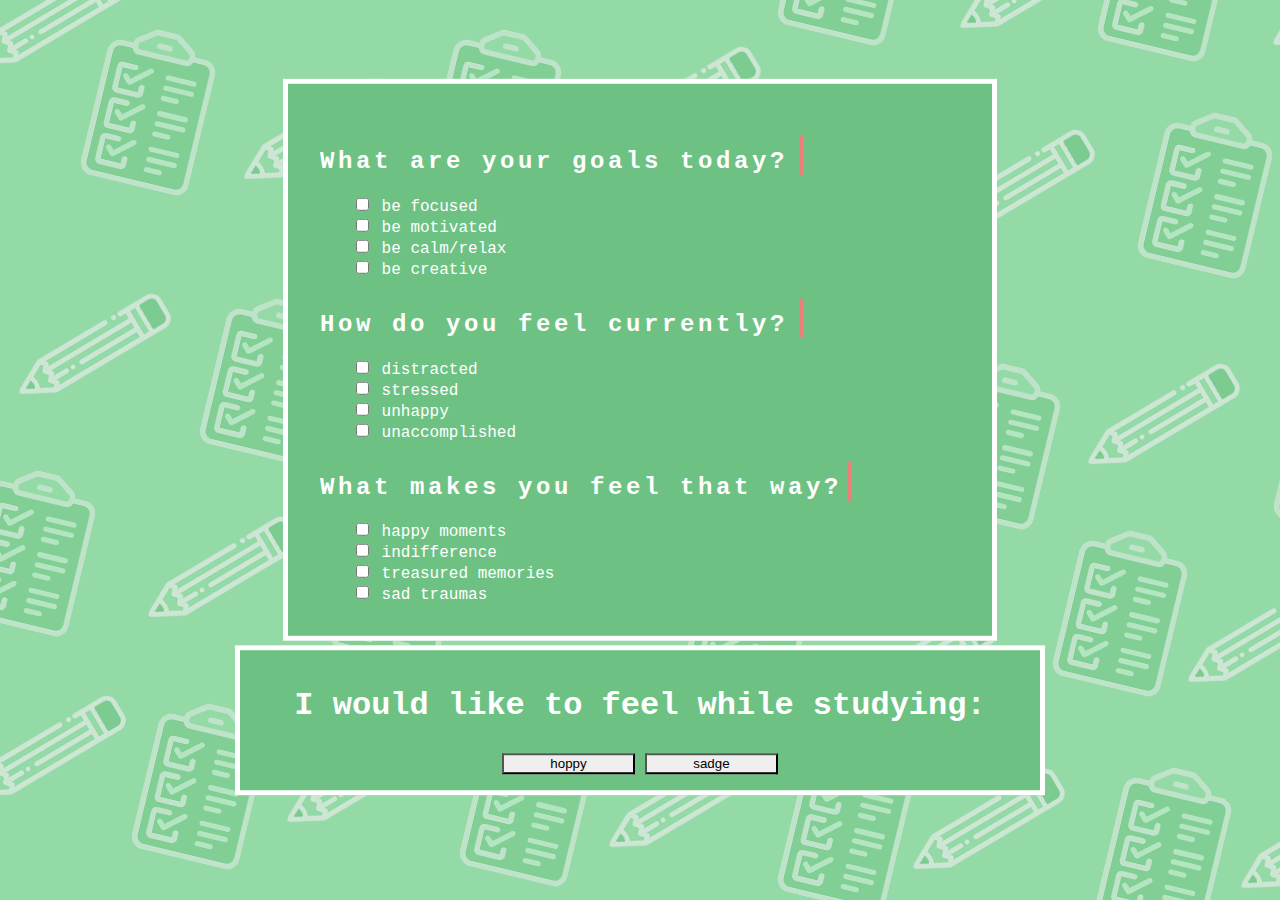
<file: index.html>
<!DOCTYPE html>
<html lang="en">
<head>
    <meta charset="UTF-8">
    <meta http-equiv="X-UA-Compatible" content="IE=edge">
    <meta name="viewport" content="width=device-width, initial-scale=1.0">
    <link href="https://cdn.jsdelivr.net/npm/bootstrap@5.0.1/dist/css/bootstrap.min.css" rel="stylesheet" integrity="sha384-+0n0xVW2eSR5OomGNYDnhzAbDsOXxcvSN1TPprVMTNDbiYZCxYbOOl7+AMvyTG2x" crossorigin="anonymous">
    <link rel="stylesheet" href="mainPage/pgOne.css">
    <script src="mainPage/pgOne.js"></script>
    <title>Focus Aid</title>
    <link rel="icon" href="mainPage/icon.png">
</head>
<body>
    <div class="main">

        <div class="square">
            <h2 class="q qOne">
                What are your goals today?
            </h2>
            <form action="/action_page.php" class="cb" id="checkboxForm">
                <input type="checkbox" value="focused" id="checkbox">
                <label for="q1"> be focused </label><br>
                <input type="checkbox" value="motivated" id="checkbox">
                <label for="q2"> be motivated </label><br>
                <input type="checkbox" value="calm" id="checkbox">
                <label for="q3"> be calm/relax </label><br>
                <input type="checkbox" value="creative" id="checkbox">
                <label for="q4"> be creative </label><br>
            </form>

            <h2 class="q qTwo">
                How do you feel currently?
            </h2>
            <form action="/action_page.php" class="cb" id="checkboxForm">
                <input type="checkbox" value="distracted" id="checkbox">
                <label for="q1"> distracted </label><br>
                <input type="checkbox" value="stressed" id="checkbox">
                <label for="q2"> stressed </label><br>
                <input type="checkbox" value="unhappy" id="checkbox">
                <label for="q3"> unhappy </label><br>
                <input type="checkbox" value="creative" id="checkbox">
                <label for="q4"> unaccomplished </label><br>
            </form>

            <h2 class="q qThree" >
                What makes you feel that way?
            </h2>
            <form action="/action_page.php" class="cb" id="checkboxForm">
                <input type="checkbox" value="distracted" id="checkbox">
                <label for="q1"> happy moments </label><br>
                <input type="checkbox" value="stressed" id="checkbox">
                <label for="q2"> indifference </label><br>
                <input type="checkbox" value="unhappy" id="checkbox">
                <label for="q3"> treasured memories </label><br>
                <input type="checkbox" value="creative" id="checkbox">
                <label for="q4"> sad traumas </label><br>
            </form>
        </div>

        <div class="bQues">
        <h1 class="ques" onmouseover="play('twoPiano')" onmouseout="pause('twoPiano')">
            I would like to feel while studying:
        </h1>
            <button onclick="hoppy()" class="btn btn-outline-light button"> hoppy </button>
            <button onclick="sadge()" class="btn btn-outline-light button"> sadge </button>
        </div>

    </div> 
</body>
</html>
</file>
<file: mainPage/pgOne.css>
body {
    margin: 0;
    padding: 0;
    color: white;
    font-family: 'Courier New', Courier, monospace !important;
}

html {
    /* background-color: #94daa7; */
    overflow: hidden;
    background-image: url("../mainPage/back.png");
}


.square{
    background-color: #6dc283;
    width: 40em;
    height: auto;
    position: absolute;
    left: 50%;
    top: 40%;
    transform: translate(-50%, -50%);
    border: 5px solid white;
    padding: 2em;
}

.cb{
    margin-left:2em;
    position: relative;
}

.q{
    display: flex;
    animation: typing 2.5s steps(33,end), blink .5s step-end infinite alternate;
    white-space: nowrap;
    overflow: hidden;
    border-right: 3px solid #ed7d78;   
    letter-spacing: .15em;
    padding-top: 0.5em;
    font-size: 1.5em;
}

@keyframes typing {
    from {
      width: 0
    }
    to{ 
        width: 70%
    }
}
      
@keyframes blink {
    from, to { border-color: transparent }
    50% { border-color: #ed7d78; }
}

.qOne{
    width: 20em;
}

.qTwo{
    width: 20em;
}

.qThree{
    width: 22em;
}

.bQues{
    background-color: #6dc283;
    width: 48em;
    height: auto;
    position: absolute;
    left: 50%;
    top: 80%;
    transform: translate(-50%, -50%);
    border: 5px solid white;
    padding: 1em;
    text-align: center;
}

.ques{
    font-size: 2em;
}

.button{
    position: relative;
    margin-top: 0.5em;
    width: 10em;
    border-radius: 0em;
}

.button:hover{
    color: #ed7d78;
}
</file>
